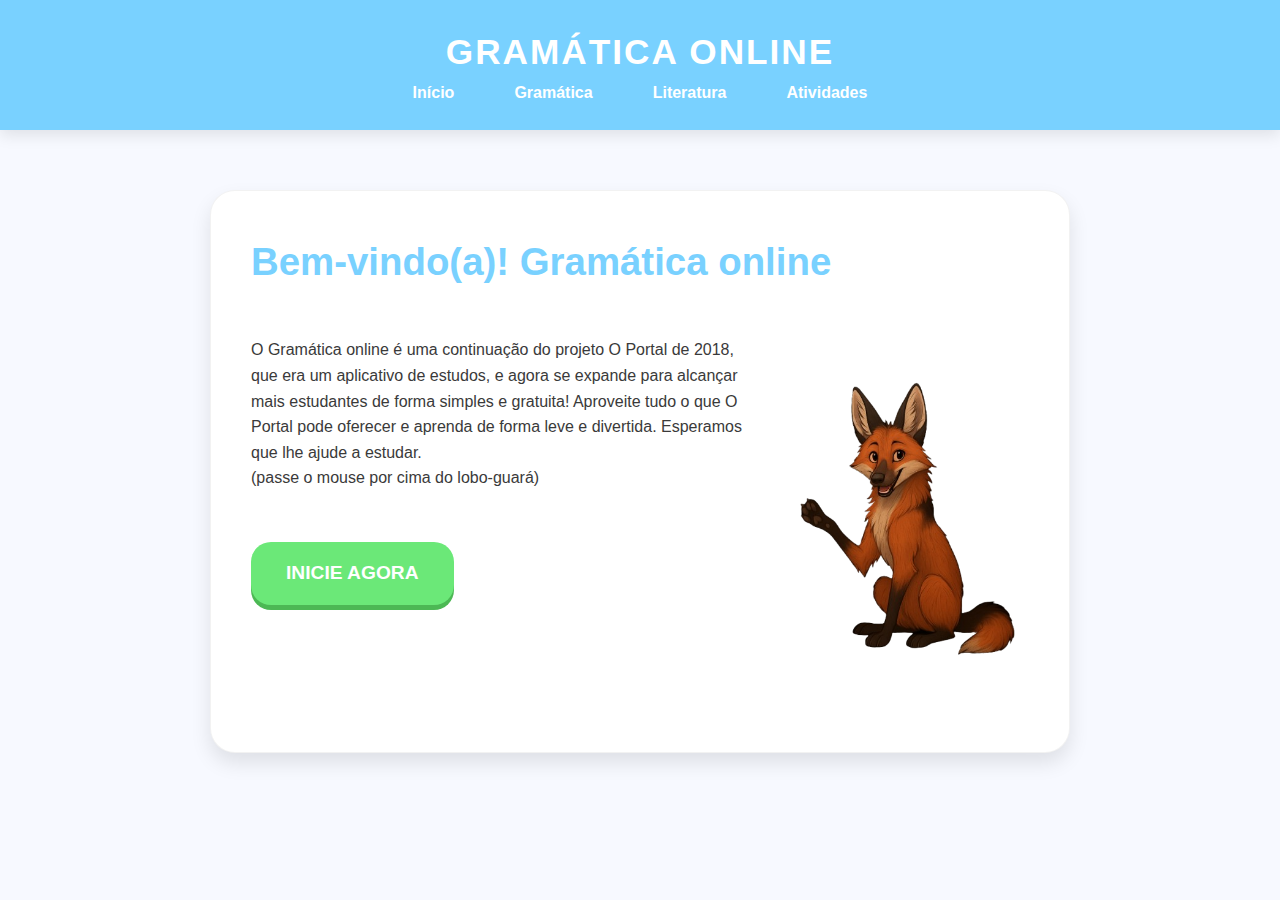
<file: index.html>
<!DOCTYPE html>
<html lang="pt-BR">
<head>
    <meta charset="UTF-8">
    <meta name="viewport" content="width=device-width, initial-scale=1.0">
    <title>Início | Gramática Online</title>
    <link rel="stylesheet" href="style.css">
</head>
<body>

    <header>
        <div class="logo">GRAMÁTICA ONLINE</div>
        <nav>
            <ul>
                <li><a href="index.html">Início</a></li> 
                <li><a href="gramatica.html">Gramática</a></li>
                <li><a href="literatura.html">Literatura</a></li>
                <li><a href="atividades.html">Atividades</a></li>
            </ul>
        </nav>
    </header>

    <main class="container">
        <section id="inicio" class="section">
            <h2>Bem-vindo(a)! Gramática online</h2>
            
            <div class="conteudo-principal">
                
                <div class="texto-apresentacao">
                    <p> O Gramática online é uma continuação do projeto O Portal de 2018, que era um aplicativo de estudos, 
                        e agora se expande para alcançar mais estudantes de forma simples e gratuita!
                        Aproveite tudo o que O Portal pode oferecer e aprenda de forma leve e divertida.
                        Esperamos que lhe ajude a estudar.<br>
                        (passe o mouse por cima do lobo-guará)</p>
                    
                    <br><br>
                    <a href="escolha.html" class="btn">INICIE AGORA</a>
                </div>

                <div class="tooltip-container">
                    <img src="1000143201.png" alt="mascotepi" class="imagem-inicio">
                    <span class="tooltip-text">Olá, me chamo Kael! Sou o mascote do Gramatica Online, e vou acompanhar você nessa jornada de aprendizado. É muito bom ter você aqui! Clique no botão para começar sua jornada!</span>
                </div>
                </div>

        </section>
    </main>

</body>

</html>
</file>
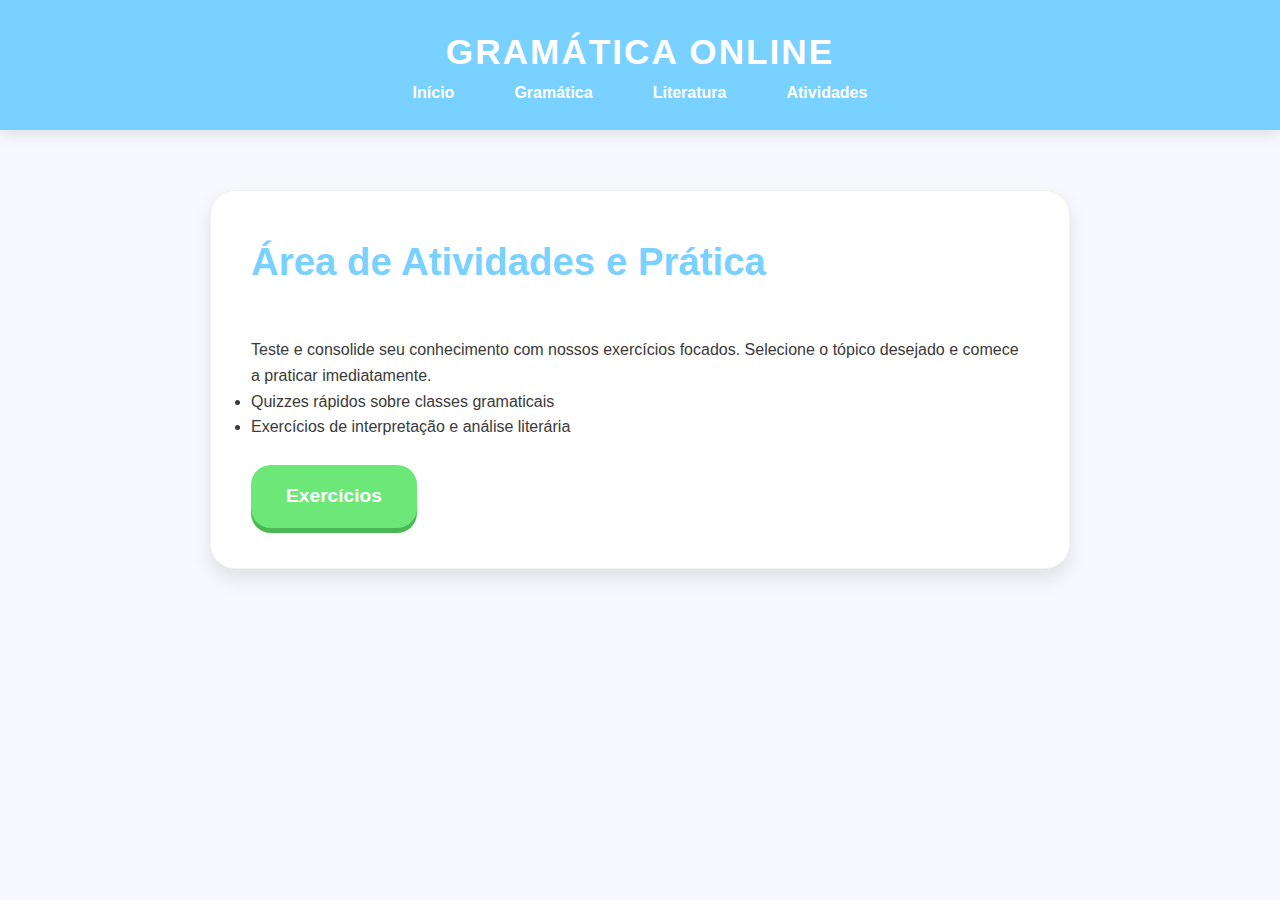
<file: atividades.html>
<!DOCTYPE html>
<html lang="pt-BR">
<head>
    <meta charset="UTF-8">
    <meta name="viewport" content="width=device-width, initial-scale=1.0">
    <title>Atividades | Gramática Online</title>
    <link rel="stylesheet" href="style.css">
</head>
<body>

    <header>
        <div class="logo">GRAMÁTICA ONLINE</div>
        <nav>
            <ul>
                <li><a href="index.html">Início</a></li>
                <li><a href="gramatica.html">Gramática</a></li>
                <li><a href="literatura.html">Literatura</a></li>
                <li><a href="atividades.html">Atividades</a></li>
            </ul>
        </nav>
    </header>

    <main class="container">
        <section id="atividades" class="section">
            <h2>Área de Atividades e Prática</h2>
            <p>Teste e consolide seu conhecimento com nossos exercícios focados. Selecione o tópico desejado e comece a praticar imediatamente.</p>

            <ul>
                <li>Quizzes rápidos sobre classes gramaticais</li>
                <li>Exercícios de interpretação e análise literária</li>
            </ul>
            <br>
            <a href="atividades_detalhes.html" class="btn"> Exercícios </a>
        </section>
    </main>

</body>
</html>
</file>
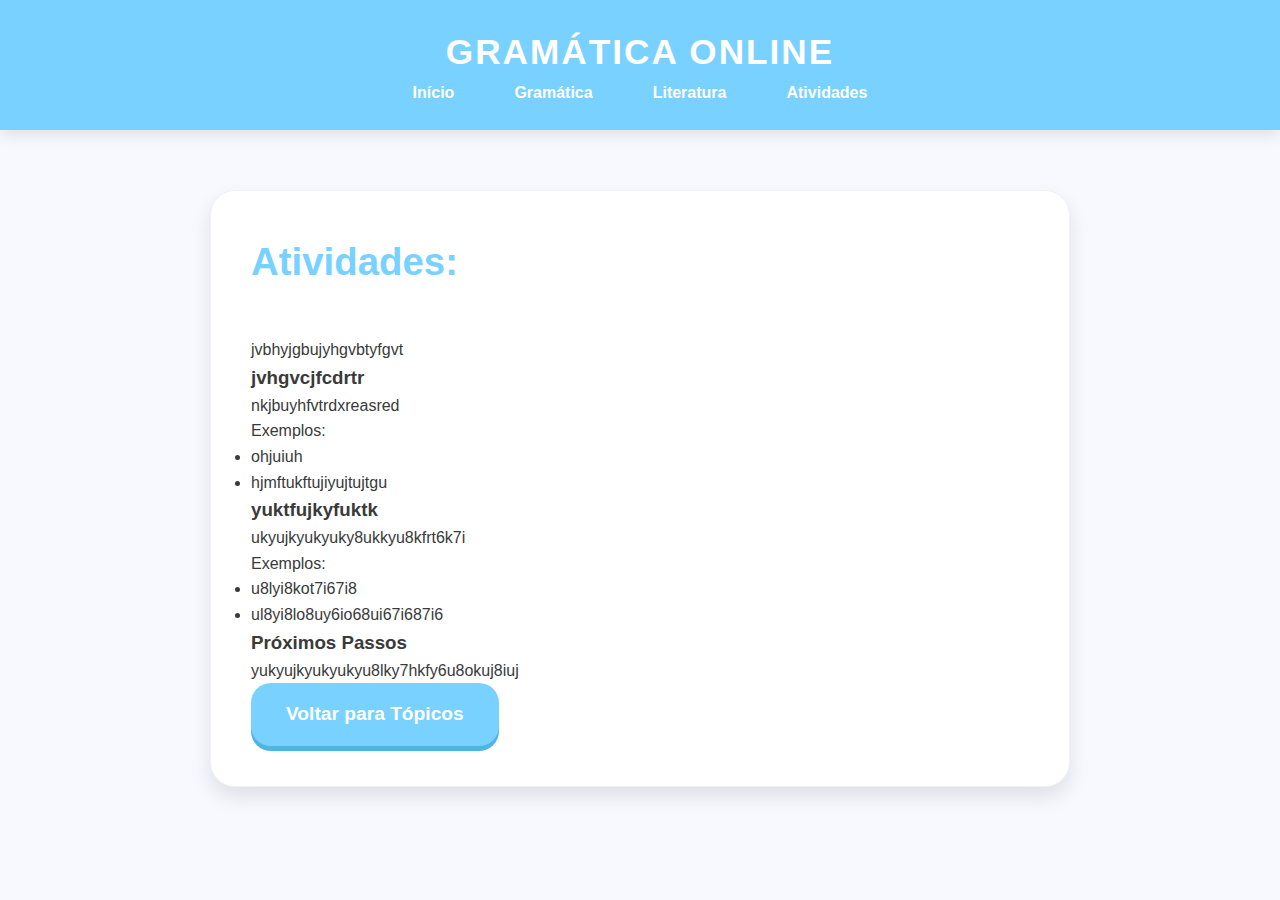
<file: atividades_detalhes.html>
<!DOCTYPE html>
<html lang="pt-BR">
<head>
    <meta charset="UTF-8">
    <meta name="viewport" content="width=device-width, initial-scale=1.0">
    <title>Morfologia Detalhada | Gramática Online</title>
    <link rel="stylesheet" href="style.css">
</head>
<body>

    <header>
        <div class="logo">GRAMÁTICA ONLINE</div>
        <nav>
            <ul>
                <li><a href="index.html">Início</a></li>
                <li><a href="gramatica.html">Gramática</a></li>
                <li><a href="literatura.html">Literatura</a></li>
                <li><a href="atividades.html">Atividades</a></li>
            </ul>
        </nav>
    </header>

    <main class="container">
        <section id="atividades_escolha" class="section">
            <h2> Atividades: </h2>
            
            <p>jvbhyjgbujyhgvbtyfgvt</p>
            <div class="topicos-detalhe">
                
                <h3>jvhgvcjfcdrtr</h3>
                <p>nkjbuyhfvtrdxreasred</p>
                <p>
                    Exemplos:
                    <ul>
                        <li>ohjuiuh</li>
                        <li>hjmftukftujiyujtujtgu</li>
                    </ul>
                </p>

                <h3>yuktfujkyfuktk</h3>
                <p>ukyujkyukyuky8ukkyu8kfrt6k7i</p>
                <p>
                    Exemplos:
                    <ul>
                        <li>u8lyi8kot7i67i8</li>
                        <li>ul8yi8lo8uy6io68ui67i687i6</li>
                    </ul>
                </p>

                <h3>Próximos Passos</h3>
                <p>yukyujkyukyukyu8lky7hkfy6u8okuj8iuj</p>
                
                <a href="gramatica.html" class="btn btn-detalhe" style="background-color: var(--primary-blue); box-shadow: 0 5px #50b3e6;">
                    Voltar para Tópicos
                </a>
            </div>
        </section>
    </main>

</body>
</html>
</file>
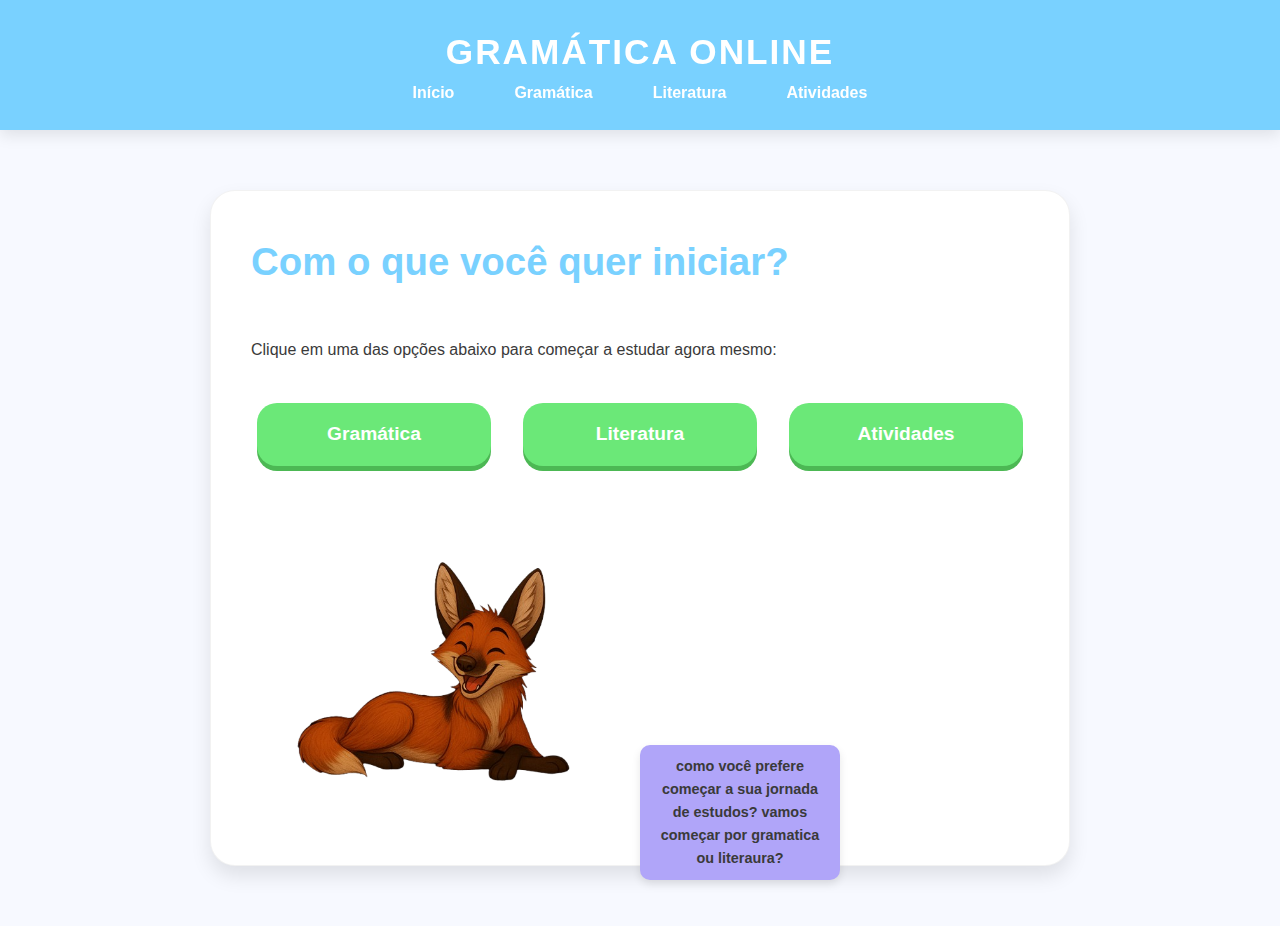
<file: escolha.html>
<!DOCTYPE html>
<html lang="pt-BR">
<head>
    <meta charset="UTF-8">
    <meta name="viewport" content="width=device-width, initial-scale=1.0">
    <title>Escolha seu Módulo | Gramática Online</title>
    <link rel="stylesheet" href="style.css">
</head>
<body>

    <header>
        <div class="logo">GRAMÁTICA ONLINE</div>
        <nav>
            <ul>
                <li><a href="index.html">Início</a></li>
                <li><a href="gramatica.html">Gramática</a></li>
                <li><a href="literatura.html">Literatura</a></li>
                <li><a href="atividades.html">Atividades</a></li>
            </ul>
        </nav>
    </header>

    <main class="container">
        <section id="escolha" class="section">
            <h2>Com o que você quer iniciar?</h2>
            <p>Clique em uma das opções abaixo para começar a estudar agora mesmo:</p>
            
            <div class="opcoes-inicio">
                <a href="gramatica.html" class="btn">Gramática</a>
                <a href="literatura.html" class="btn">Literatura</a>
                <a href="atividades.html" class="btn">Atividades</a>
            </div>
            
            <div class="imagem-escolha-container">
                <img src="1000146675.png" alt="Ilustração de um mascote animado pronto para começar" class="imagem-escolha">
            </div>

            <div class="mensagem-fixa">
                <p>como você prefere começar a sua jornada de estudos? vamos começar por gramatica ou literaura?</p>
            </div>
            </section>
    </main>

</body>
</html>
</file>
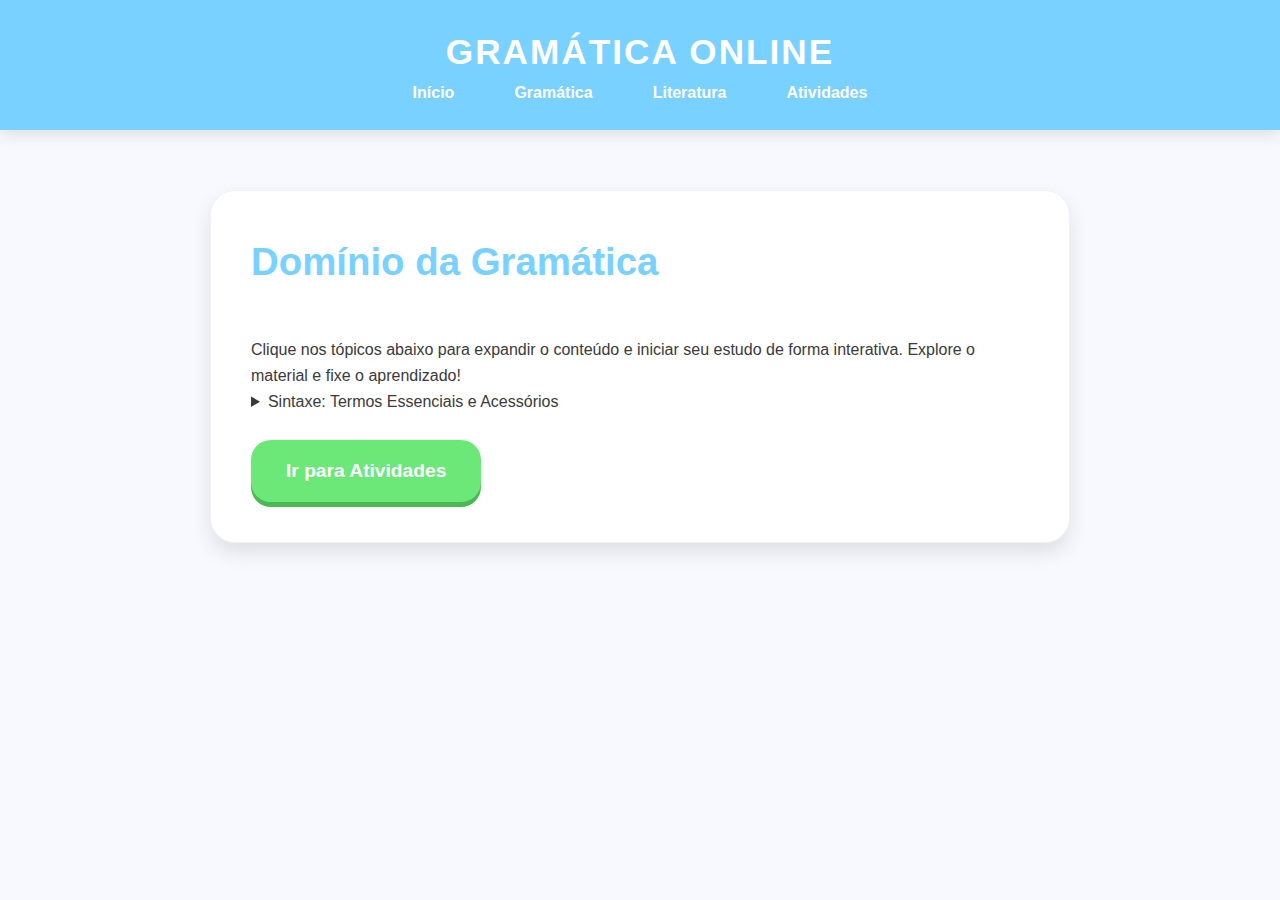
<file: gramatica.html>
<!DOCTYPE html>
<html lang="pt-BR">
<head>
    <meta charset="UTF-8">
    <meta name="viewport" content="width=device-width, initial-scale=1.0">
    <title>Gramática | Gramática Online</title>
    <link rel="stylesheet" href="style.css">
</head>
<body>

    <header>
        <div class="logo">GRAMÁTICA ONLINE</div>
        <nav>
            <ul>
                <li><a href="index.html">Início</a></li>
                <li><a href="gramatica.html">Gramática</a></li>
                <li><a href="literatura.html">Literatura</a></li>
                <li><a href="atividades.html">Atividades</a></li>
            </ul>
        </nav>
    </header>

    <main class="container">
        <section id="gramatica" class="section">
            <h2>Domínio da Gramática</h2>
            <p>Clique nos tópicos abaixo para expandir o conteúdo e iniciar seu estudo de forma interativa. Explore o material e fixe o aprendizado!</p>

            <div class="topicos-gramatica">
                
                <details>
                        <summary>Sintaxe: Termos Essenciais e Acessórios</summary>
                        <p>
                            <a href="sintaxe_detalhe.html" class="btn">
                                Começar Agora
                            </a>
                            
                        </p>
                </details>
                
            </div>
            <br>
            <a href="atividades.html" class="btn btn-gramatica">Ir para Atividades</a>
        </section>
    </main>

</body>
</html>
</file>
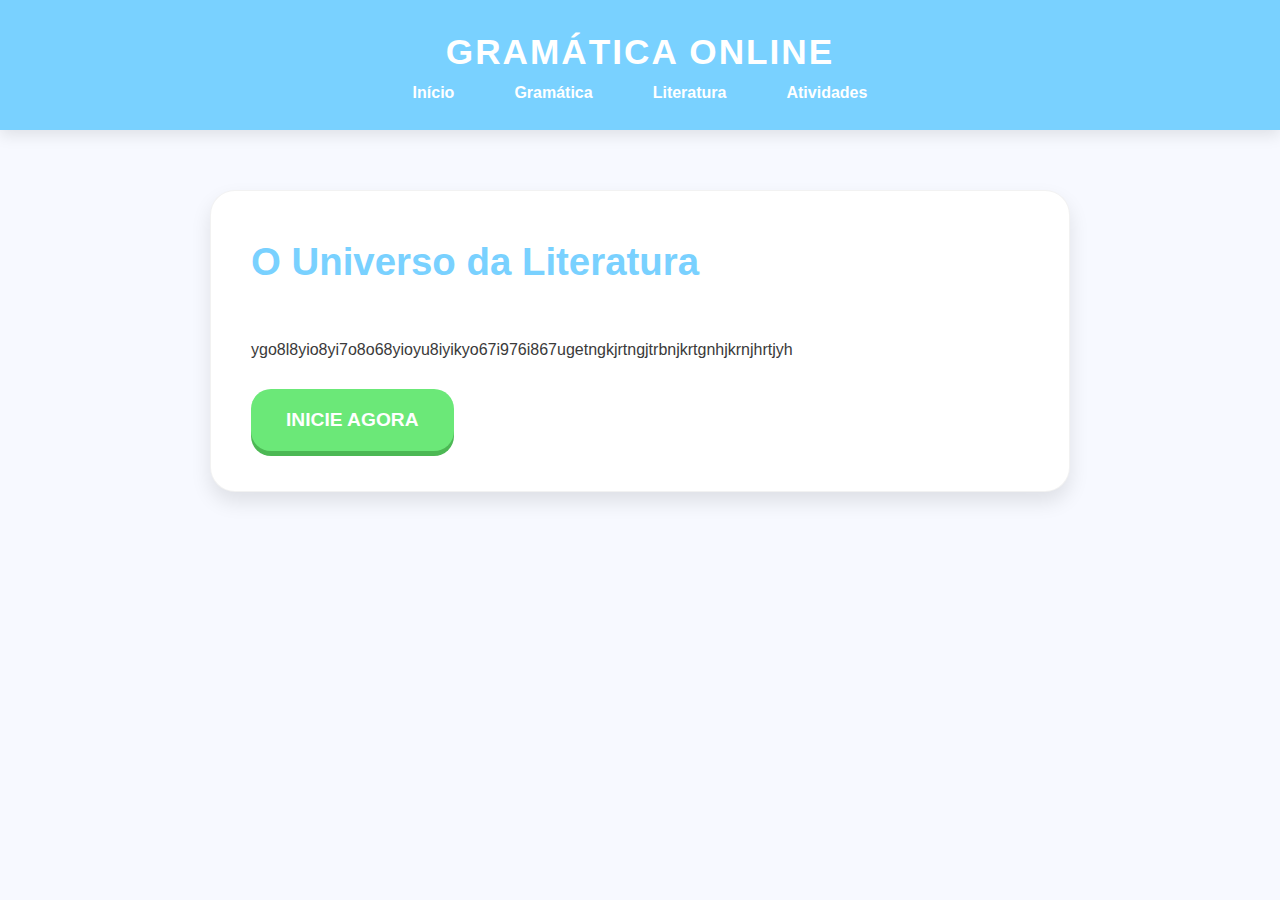
<file: literatura.html>
<!DOCTYPE html>
<html lang="pt-BR">
<head>
    <meta charset="UTF-8">
    <meta name="viewport" content="width=device-width, initial-scale=1.0">
    <title>Literatura | Gramática Online</title>
    <link rel="stylesheet" href="style.css">
</head>
<body>

    <header>
        <div class="logo">GRAMÁTICA ONLINE</div>
        <nav>
            <ul>
                <li><a href="index.html">Início</a></li>
                <li><a href="gramatica.html">Gramática</a></li>
                <li><a href="literatura.html">Literatura</a></li>
                <li><a href="atividades.html">Atividades</a></li>
            </ul>
        </nav>
    </header>

    <main class="container">
        <section id="literatura" class="section">
            <h2>O Universo da Literatura</h2>
            <p>ygo8l8yio8yi7o8o68yioyu8iyikyo67i976i867ugetngkjrtngjtrbnjkrtgnhjkrnjhrtjyh</p>
            
            <br>
            <a href="literatura_detalhes.html" class="btn">INICIE AGORA</a>
        </section>
    </main>

</body>
</html>
</file>
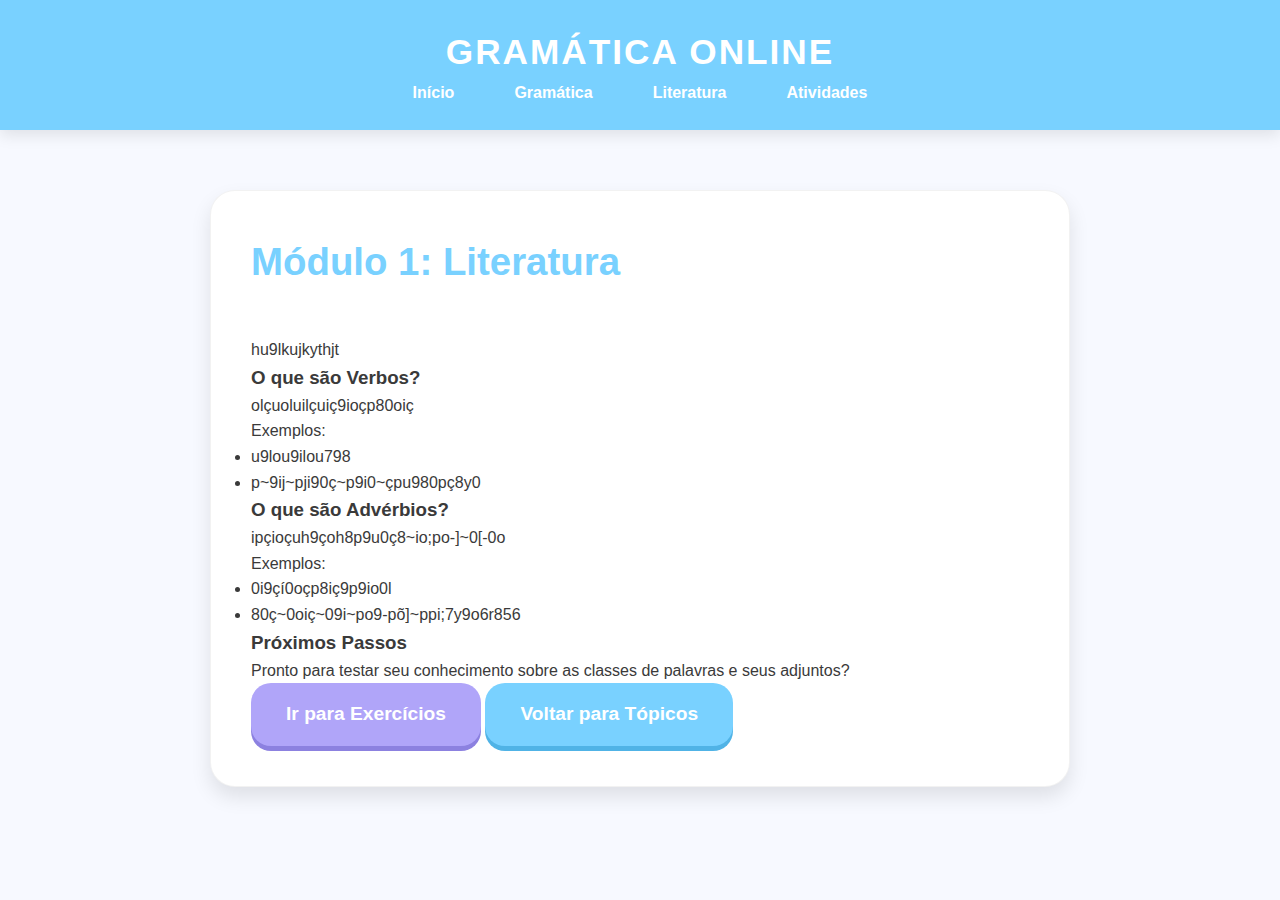
<file: literatura_detalhes.html>
<!DOCTYPE html>
<html lang="pt-BR">
<head>
    <meta charset="UTF-8">
    <meta name="viewport" content="width=device-width, initial-scale=1.0">
    <title>Morfologia Detalhada | Gramática Online</title>
    <link rel="stylesheet" href="style.css">
</head>
<body>

    <header>
        <div class="logo">GRAMÁTICA ONLINE</div>
        <nav>
            <ul>
                <li><a href="index.html">Início</a></li>
                <li><a href="gramatica.html">Gramática</a></li>
                <li><a href="literatura.html">Literatura</a></li>
                <li><a href="atividades.html">Atividades</a></li>
            </ul>
        </nav>
    </header>
    

    <main class="container">
        <section id="literatura-detalhes" class="section">
            <h2>Módulo 1: Literatura</h2>
            
            <p>hu9lkujkythjt</p>
            <div class="topicos-detalhe">
                
                <h3>O que são Verbos?</h3>
                <p>olçuoluilçuiç9ioçp80oiç</p>
                <p>
                    Exemplos:
                    <ul>
                        <li>u9lou9ilou798</li>
                        <li>p~9ij~pji90ç~p9i0~çpu980pç8y0</li>
                    </ul>
                </p>

                <h3>O que são Advérbios?</h3>
                <p>ipçioçuh9çoh8p9u0ç8~io;po-]~0[-0o</p>
                <p>
                    Exemplos:
                    <ul>
                        <li>0i9çí0oçp8iç9p9io0l</li>
                        <li>80ç~0oiç~09i~po9-põ]~ppi;7y9o6r856</li>
                    </ul>
                </p>

                <h3>Próximos Passos</h3>
                <p>Pronto para testar seu conhecimento sobre as classes de palavras e seus adjuntos?</p>
                <a href="atividades.html" class="btn btn-detalhe" style="background-color: var(--secondary-purple); box-shadow: 0 5px #8c81e0;">
                    Ir para Exercícios
                </a>
                <a href="gramatica.html" class="btn btn-detalhe" style="background-color: var(--primary-blue); box-shadow: 0 5px #50b3e6;">
                    Voltar para Tópicos
                </a>
            </div>
        </section>
    </main>

</body>
</html>
</file>
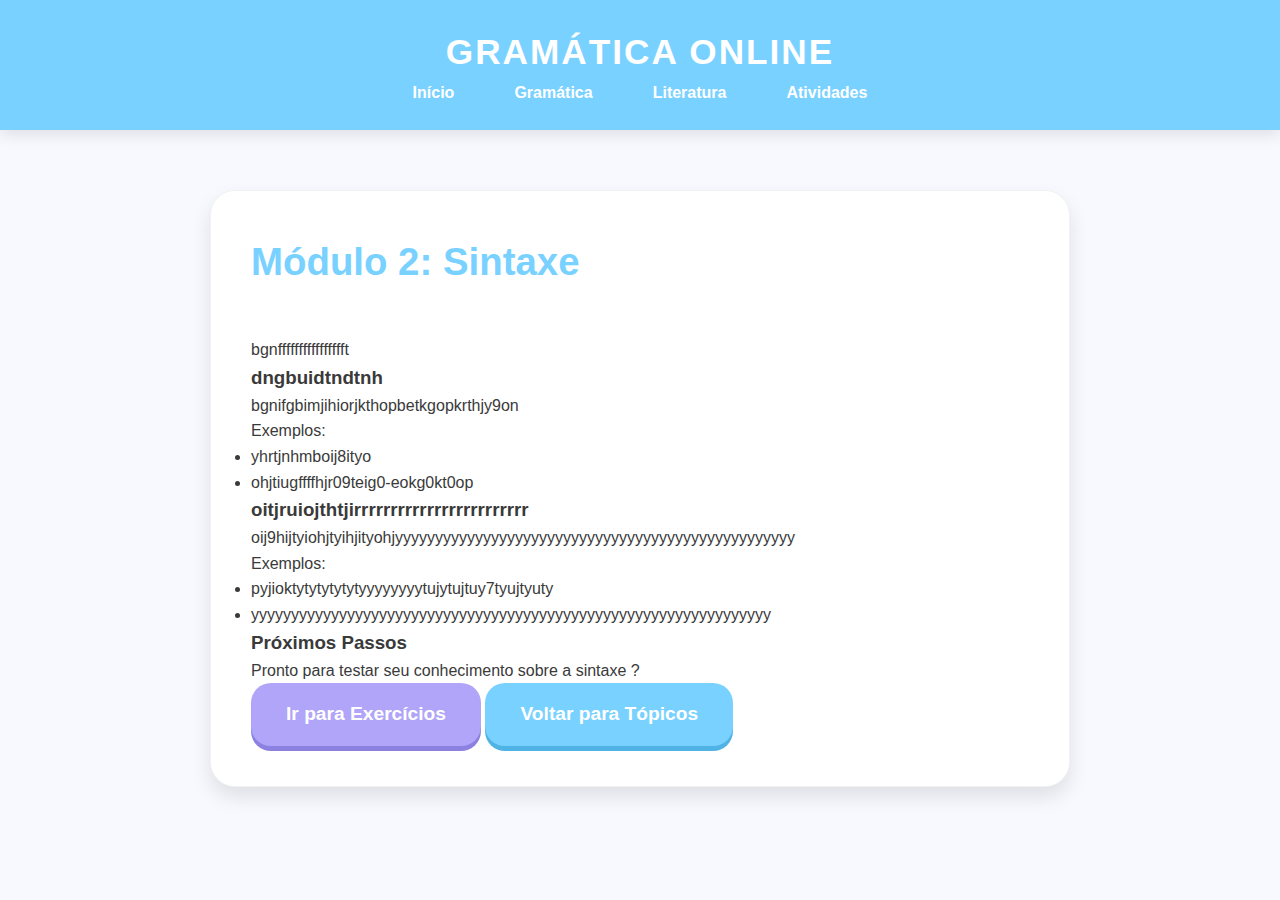
<file: sintaxe_detalhe.html>
<!DOCTYPE html>
<html lang="pt-BR">
<head>
    <meta charset="UTF-8">
    <meta name="viewport" content="width=device-width, initial-scale=1.0">
    <title>Morfologia Detalhada | Gramática Online</title>
    <link rel="stylesheet" href="style.css">
</head>
<body>

    <header>
        <div class="logo">GRAMÁTICA ONLINE</div>
        <nav>
            <ul>
                <li><a href="index.html">Início</a></li>
                <li><a href="gramatica.html">Gramática</a></li>
                <li><a href="literatura.html">Literatura</a></li>
                <li><a href="atividades.html">Atividades</a></li>
            </ul>
        </nav>
    </header>

    <main class="container">
        <section id="sintaxe-detalhes" class="section">
            <h2>Módulo 2: Sintaxe</h2>
            
            <p>bgnfffffffffffffffft</p>

            <div class="topicos-detalhe">
                
                <h3>dngbuidtndtnh</h3>
                <p>bgnifgbimjihiorjkthopbetkgopkrthjy9on</p>
                <p>
                    Exemplos:
                    <ul>
                        <li>yhrtjnhmboij8ityo</li>
                        <li>ohjtiugffffhjr09teig0-eokg0kt0op</li>
                    </ul>
                </p>

                <h3>oitjruiojthtjirrrrrrrrrrrrrrrrrrrrrrrr</h3>
                <p>oij9hijtyiohjtyihjityohjyyyyyyyyyyyyyyyyyyyyyyyyyyyyyyyyyyyyyyyyyyyyyyyyyy</p>
                <p>
                    Exemplos:
                    <ul>
                        <li>pyjioktytytytytytyyyyyyyytujytujtuy7tyujtyuty</li>
                        <li>yyyyyyyyyyyyyyyyyyyyyyyyyyyyyyyyyyyyyyyyyyyyyyyyyyyyyyyyyyyyyyyyy</li>
                </p>

                <h3>Próximos Passos</h3>
                <p>Pronto para testar seu conhecimento sobre a sintaxe ?</p>
                <a href="atividades.html" class="btn btn-detalhe" style="background-color: var(--secondary-purple); box-shadow: 0 5px #8c81e0;">
                    Ir para Exercícios
                </a>
                <a href="gramatica.html" class="btn btn-detalhe" style="background-color: var(--primary-blue); box-shadow: 0 5px #50b3e6;">
                    Voltar para Tópicos
                </a>
            </div>
        </section>
    </main>

</body>
</html>
</file>
<file: style.css>
:root {
    --primary-blue: #79D1FF; 
    --secondary-purple: #B0A5F9; 
    --accent-pink: #FFC0CB; 
    --bg-light: #F7F9FF; 
    --text-dark: #3a3a3a; 
    --success-green: #6BE878; 
    --shadow-color: #d1d9e6; 
}

* {
    margin: 0;
    padding: 0;
    box-sizing: border-box;
    scroll-behavior: smooth; 
}

body {
    font-family: 'Quicksand', 'Nunito', 'Open Sans', sans-serif;
    line-height: 1.6;
    background-color: var(--bg-light);
    color: var(--text-dark);
}

header {
    background-color: var(--primary-blue);
    color: white;
    padding: 1.5rem 0;
    text-align: center;
    box-shadow: 0 5px 15px rgba(0, 0, 0, 0.1); 
    position: sticky; 
    top: 0;
    z-index: 1000;
}

.logo {
    font-size: 2.2em;
    font-weight: 900; 
    letter-spacing: 2px; 
}

nav ul {
    list-style: none;
    display: flex;
    justify-content: center;
}

nav ul li a {
    color: white;
    text-decoration: none;
    font-weight: 700;
    padding: 8px 15px; 
    border-radius: 10px;
    transition: background-color 0.3s;
    margin: 0 15px;
}

nav ul li a:hover {
    background-color: rgba(255, 255, 255, 0.3); 
}

.container {
    max-width: 900px;
    margin: 60px auto;
    padding: 0 20px;
}

.section {
    background-color: white;
    padding: 40px;
    margin-bottom: 40px;
    border-radius: 25px; 
    box-shadow: 0 10px 20px rgba(0, 0, 0, 0.1); 
    border: 1px solid rgba(0, 0, 0, 0.05); 
}

h2 {
    color: var(--primary-blue);
    padding-bottom: 15px;
    margin-bottom: 30px;
    font-size: 2.4em;
    font-weight: 800;
}

.btn {
    display: inline-block;
    color: white;
    padding: 16px 35px; 
    text-decoration: none;
    border-radius: 20px; 
    font-weight: 800;
    font-size: 1.2em;
    border: none;
    cursor: pointer;
    transition: background-color 0.15s, transform 0.1s;
    background-color: var(--success-green); 
    box-shadow: 0 5px #4cb854; 
}

.btn:hover {
    background-color: #58c962;
    transform: translateY(2px); 
    box-shadow: 0 3px #4cb854;
}

.conteudo-principal {
    display: flex; 
    gap: 30px; 
    align-items: flex-start; 
    margin-top: 20px;
}

.texto-apresentacao {
    flex: 1; 
}

.imagem-inicio {
    display: block;
    max-width: 250px; 
    width: 100%; 
    flex-basis: 250px; 
    flex-shrink: 0; 
}

.tooltip-container {
    max-width: 250px; 
    position: relative; 
    display: inline-block;
    cursor: help; 
}

.tooltip-text {
    visibility: hidden; 
    background-color: var(--accent-pink);
    color: var(--text-dark);
    text-align: center;
    border-radius: 10px;
    padding: 10px 15px;
    position: absolute;
    z-index: 1;
    bottom: 70%; 
    left: 50%;
    transform: translateX(-50%);
    opacity: 0;
    transition: opacity 0.3s, bottom 0.3s;
    width: 200px;
    font-size: 0.9em;
    font-weight: 600;
    box-shadow: 0 4px 8px rgba(0, 0, 0, 0.1);
}

.tooltip-text::after {
    content: "";
    position: absolute;
    top: 100%;
    left: 50%;
    margin-left: -5px;
    border-width: 5px;
    border-style: solid;
    border-color: var(--accent-pink) transparent transparent transparent;
}

.tooltip-container:hover .tooltip-text {
    visibility: visible;
    opacity: 1;
    bottom: 80%; 
}

.opcoes-inicio {
    display: flex;
    justify-content: space-around;
    margin-top: 40px;
    flex-wrap: wrap; 
    gap: 20px; 
}
.opcoes-inicio .btn {
    flex-basis: 30%; 
    min-width: 200px;
    text-align: center;
}

.imagem-escolha {
    display: block;
    margin: 0 auto;
    max-width: 180px;
    height: auto;
}
.imagem-escolha {
    max-width: 50%;
    margin: 20px 0;
}
.imagem-escolha-container {
    text-align: center;
    margin-top: 40px;
    padding-top: 20px;
}

.mensagem-fixa {
    background-color: var(--secondary-purple); 
    color: var(--text-dark);
    text-align: center;
    border-radius: 10px;
    position: absolute; 
    padding: 10px 15px;
    z-index: 1;
    bottom: 20px; 
    left: 50%;
    width: 200px;
    font-size: 0.9em;
    font-weight: 600;
    box-shadow: 0 4px 8px rgba(0, 0, 0, 0.1);
}

@media (max-width: 768px) {
    .conteudo-principal {
        flex-direction: column; 
        align-items: center; 
    }
    .texto-apresentacao,
    .tooltip-container {
        flex: auto;
        width: 100%; 
        max-width: 100%; 
        text-align: center;
    }
    .imagem-inicio {
        max-width: 80%;
        margin: 20px 0;
    }
    .tooltip-container:hover .tooltip-text {
        bottom: 100%; 
        left: 50%;
        transform: translateX(-50%);
    }
}

@media (max-width: 600px) {
    .mensagem-fixa {
        right: 10px;
        bottom: 10px;
        font-size: 0.9em;
        padding: 10px 15px;
        max-width: 90%;
    }
}
</file>
